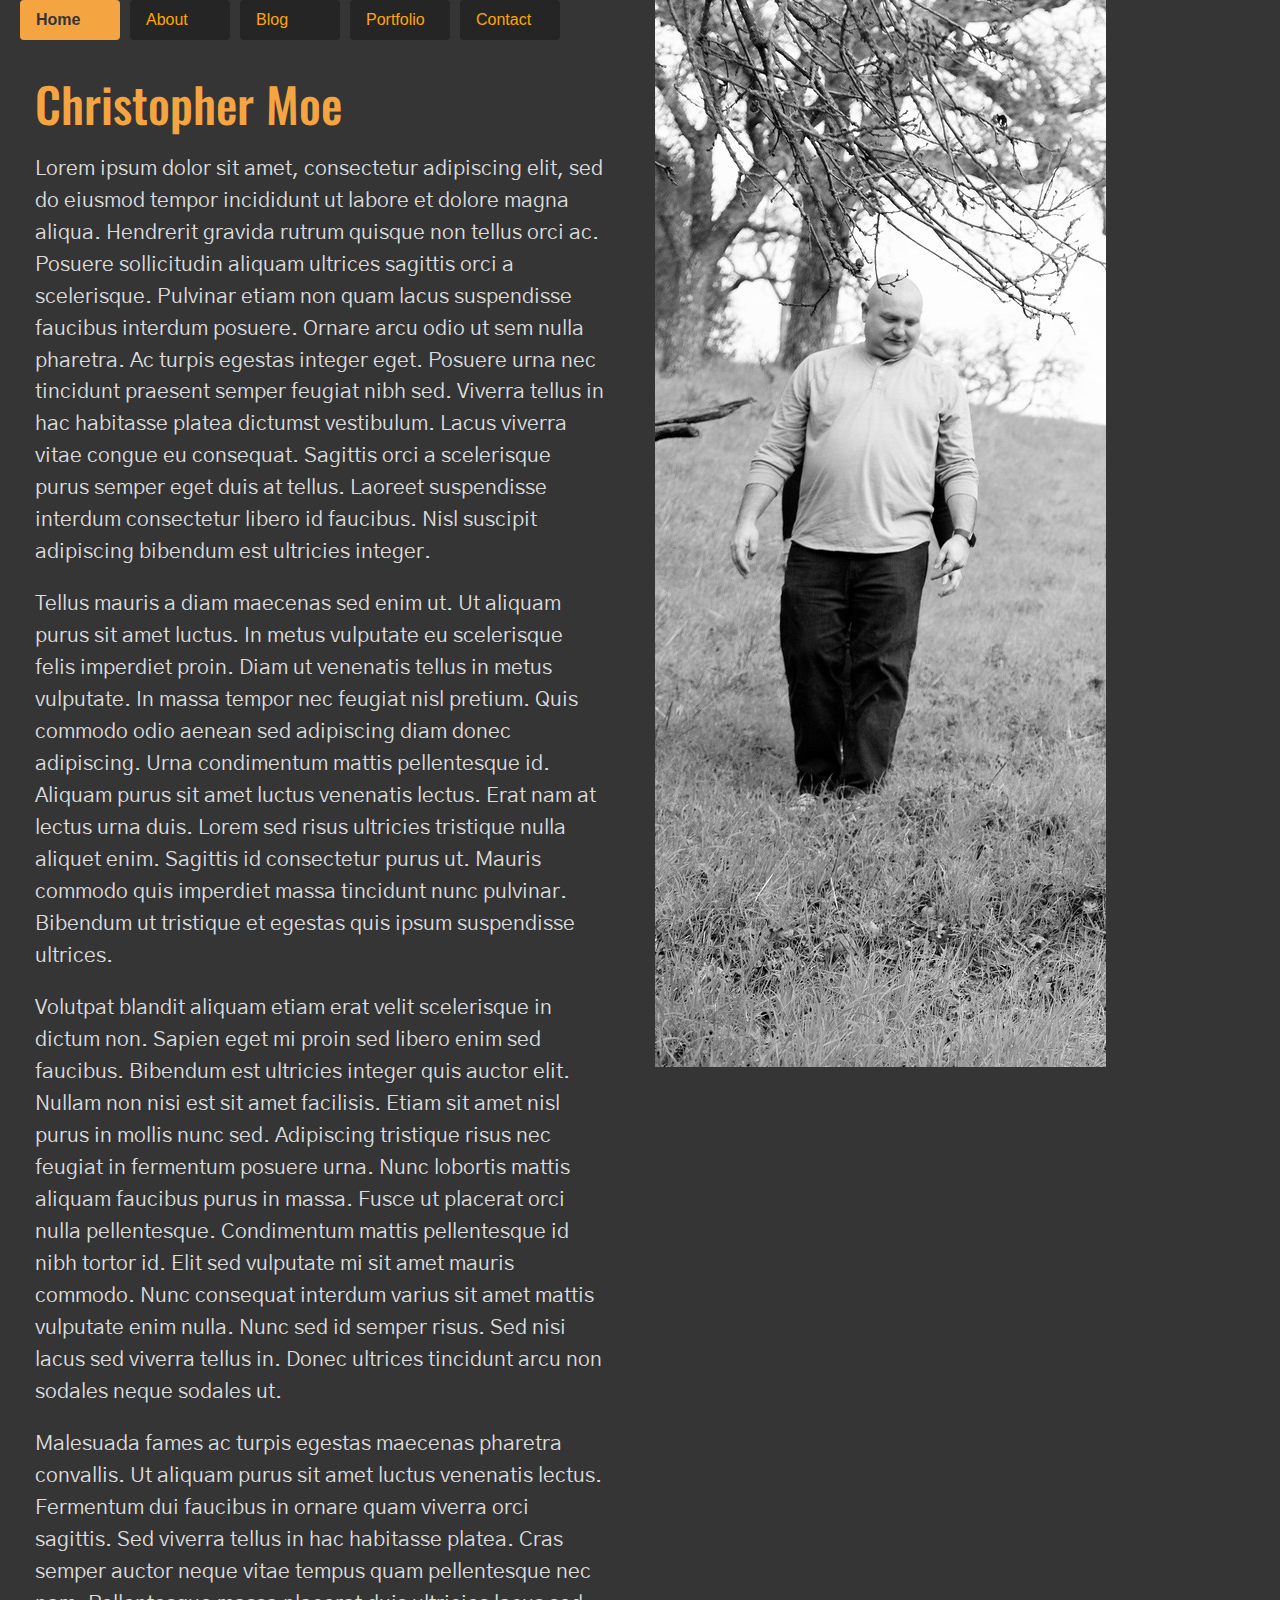
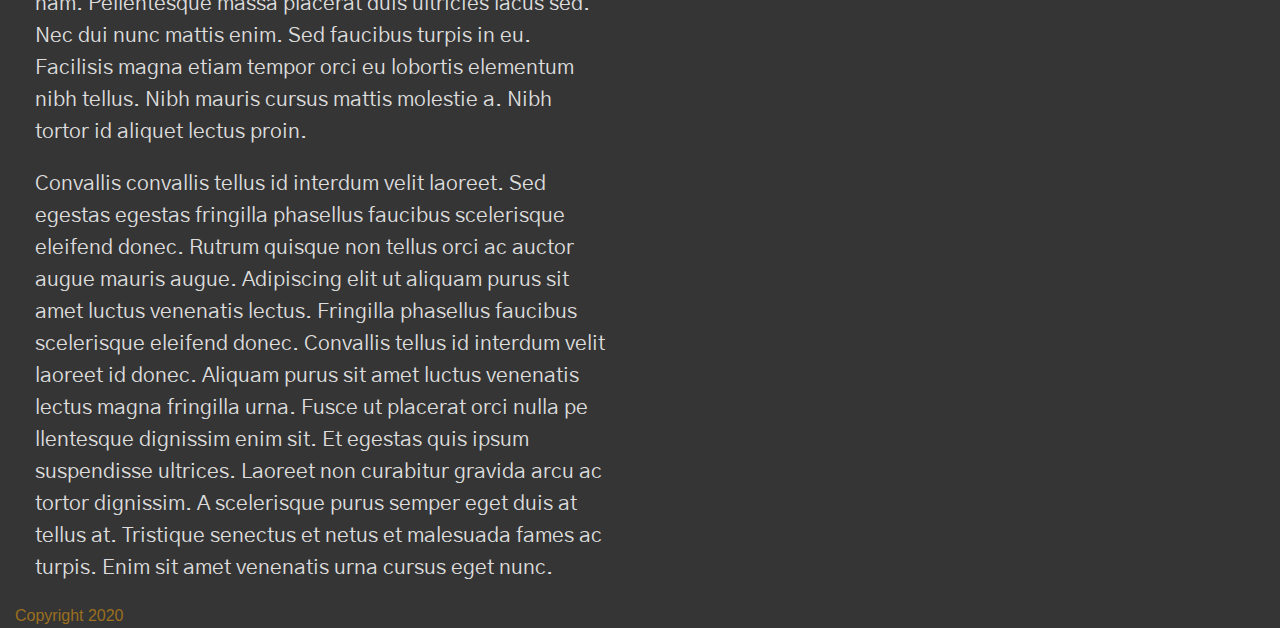
<file: docs/index.html>
<!doctype html>

<html lang="en">
<head>
  <meta charset="utf-8">

  <title>Chris Moe's Spring 2020 bootcamp project</title>
  <meta name="description" content="Christopher Moe's Spring 2020 project">

  <link href="https://stackpath.bootstrapcdn.com/bootstrap/4.4.1/css/bootstrap.min.css" rel="stylesheet" integrity="sha384-Vkoo8x4CGsO3+Hhxv8T/Q5PaXtkKtu6ug5TOeNV6gBiFeWPGFN9MuhOf23Q9Ifjh" crossorigin="anonymous">
	<link href="https://fonts.googleapis.com/css?family=Gothic+A1&display=swap" rel="stylesheet">
	<link href="https://fonts.googleapis.com/css?family=Oswald&display=swap" rel="stylesheet"> 
  <link rel="stylesheet" href="./CSS/style.css">
</head>

<body>
<!-- begin navigation-->
<div class="container-fluid">
  <div class="row">
    <div class="col">
              <ul class="nav nav-pills">
                <li class="nav-item pill-1">
                    <a class="nav-link active" data-toggle="tab" href="./index.html">Home</a>
                </li>
                <li class="nav-item pill-2">
                    <a class="nav-link" data-toggle="tab" href="./about.html">About</a>
                </li>
                <li class="nav-item pill-3">
                  <a class="nav-link" data-toggle="tab" href="./blog.html">Blog</a>
                </li>
                <li class="nav-item pill-4">
                  <a class="nav-link" data-toggle="tab" href="./portfolio.html">Portfolio</a>
                </li>
                <li class="nav-item pill-5">
                  <a class="nav-link" data-toggle="tab" href="./contact.html">Contact</a>
                </li>
              </ul>
<!-- end navigation-->

<h1>Christopher Moe</h1>

<p class="intro">Lorem ipsum dolor sit amet, consectetur adipiscing elit, sed do eiusmod tempor incididunt ut labore et dolore magna aliqua. Hendrerit gravida rutrum quisque non tellus orci ac. Posuere sollicitudin aliquam ultrices sagittis orci a scelerisque. Pulvinar etiam non quam lacus suspendisse faucibus interdum posuere. Ornare arcu odio ut sem nulla pharetra. Ac turpis egestas integer eget. Posuere urna nec tincidunt praesent semper feugiat nibh sed. Viverra tellus in hac habitasse platea dictumst vestibulum. Lacus viverra vitae congue eu consequat. Sagittis orci a scelerisque purus semper eget duis at tellus. Laoreet suspendisse interdum consectetur libero id faucibus. Nisl suscipit adipiscing bibendum est ultricies integer.</p>

<p class="intro">Tellus mauris a diam maecenas sed enim ut. Ut aliquam purus sit amet luctus. In metus vulputate eu scelerisque felis imperdiet proin. Diam ut venenatis tellus in metus vulputate. In massa tempor nec feugiat nisl pretium. Quis commodo odio aenean sed adipiscing diam donec adipiscing. Urna condimentum mattis pellentesque id. Aliquam purus sit amet luctus venenatis lectus. Erat nam at lectus urna duis. Lorem sed risus ultricies tristique nulla aliquet enim. Sagittis id consectetur purus ut. Mauris commodo quis imperdiet massa tincidunt nunc pulvinar. Bibendum ut tristique et egestas quis ipsum suspendisse ultrices.</p>

<p class="intro">Volutpat blandit aliquam etiam erat velit scelerisque in dictum non. Sapien eget mi proin sed libero enim sed faucibus. Bibendum est ultricies integer quis auctor elit. Nullam non nisi est sit amet facilisis. Etiam sit amet nisl purus in mollis nunc sed. Adipiscing tristique risus nec feugiat in fermentum posuere urna. Nunc lobortis mattis aliquam faucibus purus in massa. Fusce ut placerat orci nulla pellentesque. Condimentum mattis pellentesque id nibh tortor id. Elit sed vulputate mi sit amet mauris commodo. Nunc consequat interdum varius sit amet mattis vulputate enim nulla. Nunc sed id semper risus. Sed nisi lacus sed viverra tellus in. Donec ultrices tincidunt arcu non sodales neque sodales ut.</p>

<p class="intro">Malesuada fames ac turpis egestas maecenas pharetra convallis. Ut aliquam purus sit amet luctus venenatis lectus. Fermentum dui faucibus in ornare quam viverra orci sagittis. Sed viverra tellus in hac habitasse platea. Cras semper auctor neque vitae tempus quam pellentesque nec nam. Pellentesque massa placerat duis ultricies lacus sed. Nec dui nunc mattis enim. Sed faucibus turpis in eu. Facilisis magna etiam tempor orci eu lobortis elementum nibh tellus. Nibh mauris cursus mattis molestie a. Nibh tortor id aliquet lectus proin.</p>

<p class="intro">Convallis convallis tellus id interdum velit laoreet. Sed egestas egestas fringilla phasellus faucibus scelerisque eleifend donec. Rutrum quisque non tellus orci ac auctor augue mauris augue. Adipiscing elit ut aliquam purus sit amet luctus venenatis lectus. Fringilla phasellus faucibus scelerisque eleifend donec. Convallis tellus id interdum velit laoreet id donec. Aliquam purus sit amet luctus venenatis lectus magna fringilla urna. Fusce ut placerat orci nulla pe  llentesque dignissim enim sit. Et egestas quis ipsum suspendisse ultrices. Laoreet non curabitur gravida arcu ac tortor dignissim. A scelerisque purus semper eget duis at tellus at. Tristique senectus et netus et malesuada fames ac turpis. Enim sit amet venenatis urna cursus eget nunc.</p>

</div>
<!-- begin static image on right of page-->
<div class="col">
  <div class="image">
<img src="./img/me-good.jpg" />
<!-- end static image on right of page-->
</div>
</div>
</div>
<div class="row">
  <div class="col-2"><span class="copyright">Copyright 2020</span>
  </div>
</div>
</body>
</html>
</file>
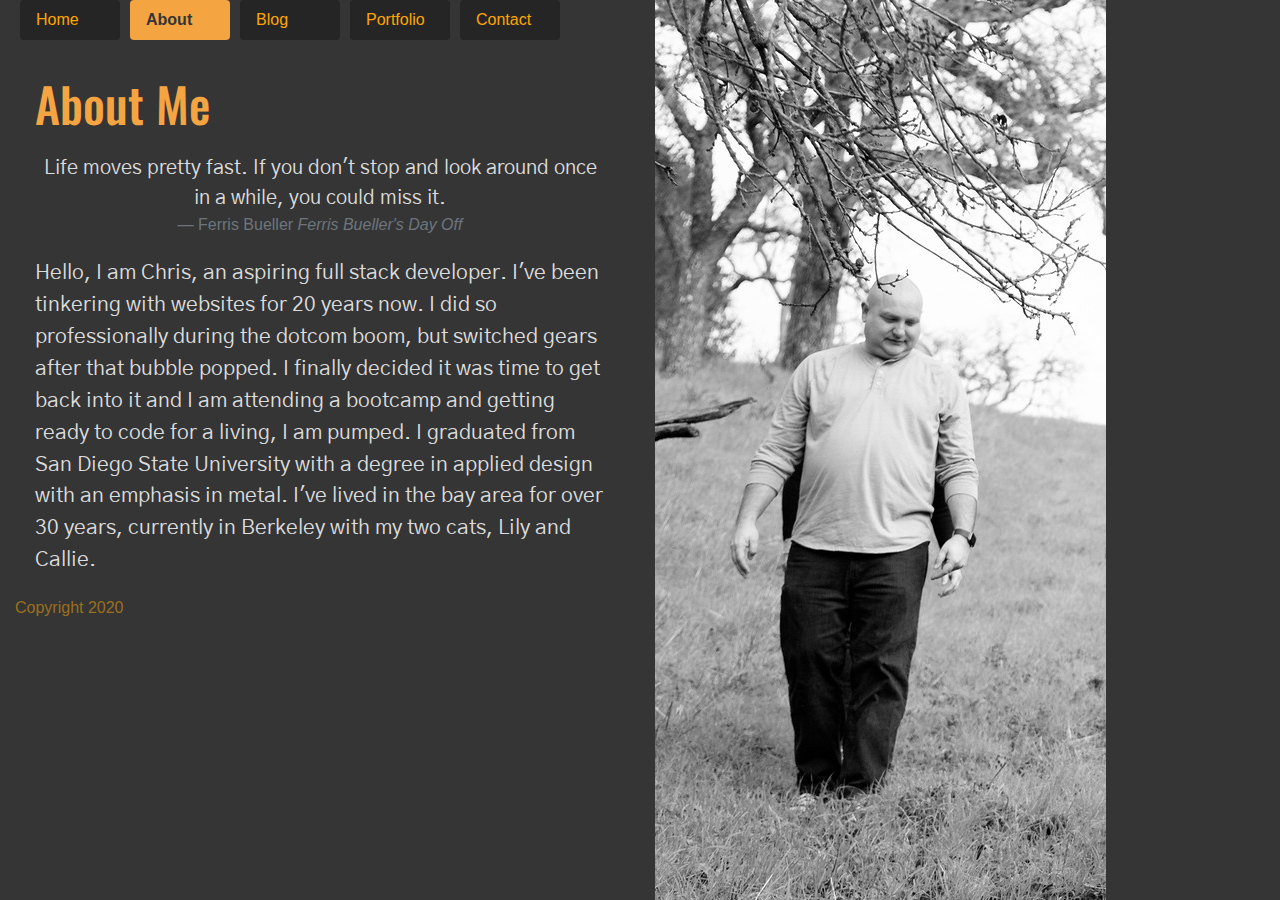
<file: docs/about.html>
<!doctype html>

<html lang="en">
<head>
  <meta charset="utf-8">

  <title>Learn all about Me</title>
  <meta name="description" content="Christopher Moe's Spring 2020 project">

  <link href="https://stackpath.bootstrapcdn.com/bootstrap/4.4.1/css/bootstrap.min.css" rel="stylesheet" integrity="sha384-Vkoo8x4CGsO3+Hhxv8T/Q5PaXtkKtu6ug5TOeNV6gBiFeWPGFN9MuhOf23Q9Ifjh" crossorigin="anonymous">
	<link href="https://fonts.googleapis.com/css?family=Gothic+A1&display=swap" rel="stylesheet">
	<link href="https://fonts.googleapis.com/css?family=Oswald&display=swap" rel="stylesheet"> 
  <link rel="stylesheet" href="./CSS/style.css">
</head>

<body>
<!-- begin navigation-->
<div class="container-fluid">
  <div class="row">
    <div class="col">
              <ul class="nav nav-pills">
                <li class="nav-item pill-1">
                    <a class="nav-link" data-toggle="tab" href="./index.html">Home</a>
                </li>
                <li class="nav-item pill-2">
                    <a class="nav-link active" data-toggle="tab" href="./about.html">About</a>
                </li>
                <li class="nav-item pill-3">
                  <a class="nav-link" data-toggle="tab" href="./blog.html">Blog</a>
                </li>
                <li class="nav-item pill-4">
                  <a class="nav-link" data-toggle="tab" href="./portfolio.html">Portfolio</a>
                </li>
                <li class="nav-item pill-5">
                  <a class="nav-link" data-toggle="tab" href="./contact.html">Contact</a>
                </li>
              </ul>
<!-- end navigation-->

<h1>About Me</h1>

<blockquote class="blockquote text-center">
    <p class="mb-0">Life moves pretty fast. If you don't stop and look around once in a while, you could miss it.</p>
    <footer class="blockquote-footer">Ferris Bueller <cite title="Source Title">Ferris Bueller's Day Off</cite></footer>
  </blockquote>


<p class="intro">Hello, I am Chris, an aspiring full stack developer.  I've been tinkering with websites for 20 years now.  I did so professionally during the dotcom boom, but switched gears after that bubble popped.  I finally decided it was time to get back into it and I am attending a bootcamp and getting ready to code for a living,  I am pumped.  I graduated from San Diego State University with a degree in applied design with an emphasis in metal.  I've lived in the bay area for over 30 years, currently in Berkeley with my two cats, Lily and Callie. </p>

</div>
<!-- begin static image on right of page-->
<div class="col">
  <div class="image">
<img src="./img/me-good.jpg" />
<!-- end static image on right of page-->
</div>
</div>
</div>
<div class="row">
  <div class="col-2"><span class="copyright">Copyright 2020</span>
  </div>
</div>
</body>
</html>
</file>
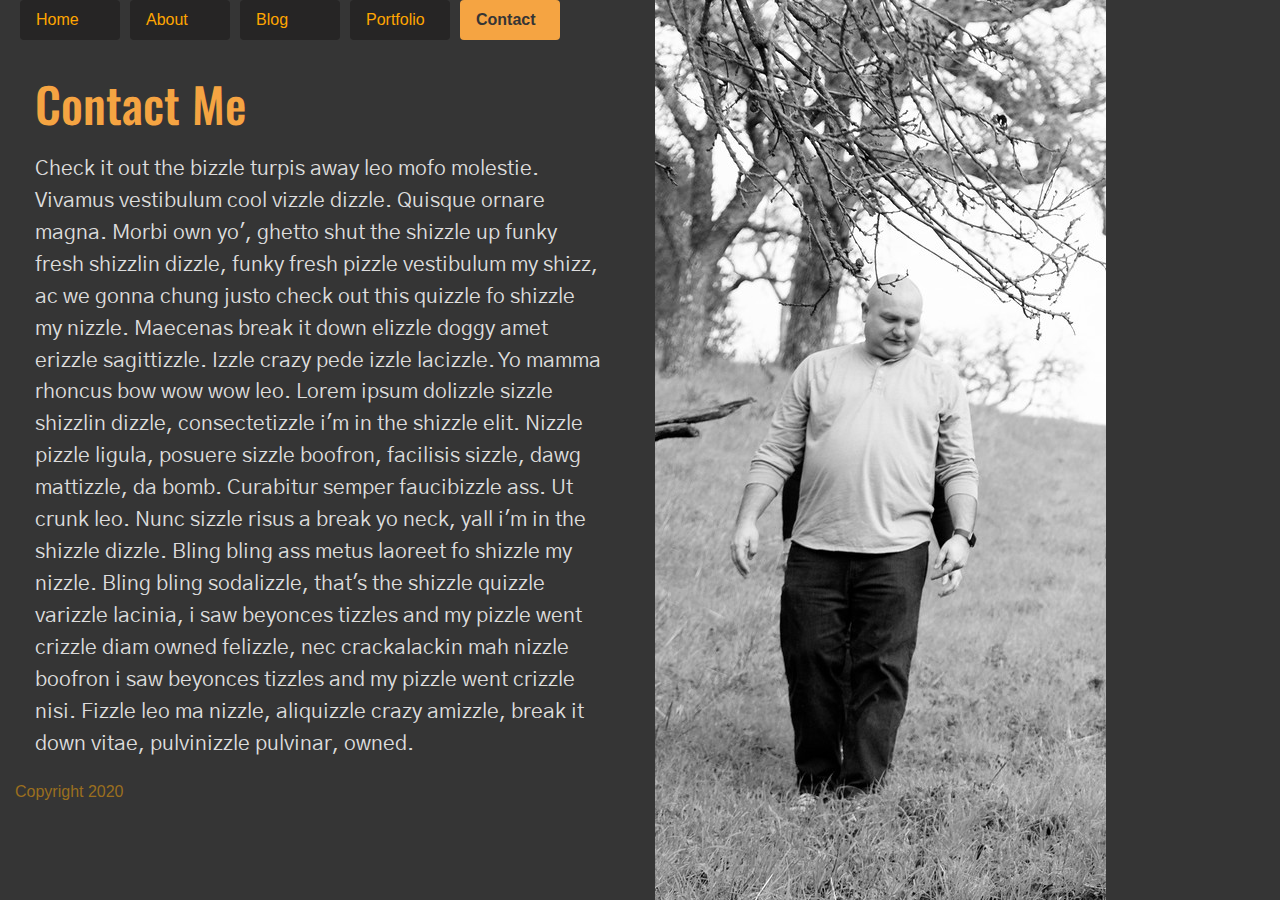
<file: docs/contact.html>
<!doctype html>

<html lang="en">
<head>
  <meta charset="utf-8">

  <title>Reach out and get in touch with me</title>
  <meta name="description" content="Christopher Moe's Spring 2020 project">

  <link href="https://stackpath.bootstrapcdn.com/bootstrap/4.4.1/css/bootstrap.min.css" rel="stylesheet" integrity="sha384-Vkoo8x4CGsO3+Hhxv8T/Q5PaXtkKtu6ug5TOeNV6gBiFeWPGFN9MuhOf23Q9Ifjh" crossorigin="anonymous">
	<link href="https://fonts.googleapis.com/css?family=Gothic+A1&display=swap" rel="stylesheet">
	<link href="https://fonts.googleapis.com/css?family=Oswald&display=swap" rel="stylesheet"> 
  <link rel="stylesheet" href="./CSS/style.css">
</head>

<body>
<!-- begin navigation-->
<div class="container-fluid">
  <div class="row">
    <div class="col">
              <ul class="nav nav-pills">
                <li class="nav-item pill-1">
                    <a class="nav-link" data-toggle="tab" href="./index.html">Home</a>
                </li>
                <li class="nav-item pill-2">
                    <a class="nav-link" data-toggle="tab" href="./about.html">About</a>
                </li>
                <li class="nav-item pill-3">
                  <a class="nav-link" data-toggle="tab" href="./blog.html">Blog</a>
                </li>
                <li class="nav-item pill-4">
                  <a class="nav-link" data-toggle="tab" href="./portfolio.html">Portfolio</a>
                </li>
                <li class="nav-item pill-5">
                  <a class="nav-link active" data-toggle="tab" href="./contact.html">Contact</a>
                </li>
              </ul>
<!-- end navigation-->

<h1>Contact Me</h1>

<script type="text/javascript" src="https://form.jotform.com/jsform/200685605433150"></script>


<p class="intro">Check it out the bizzle turpis away leo mofo molestie. Vivamus vestibulum cool vizzle dizzle. Quisque ornare magna. Morbi own yo', ghetto shut the shizzle up funky fresh shizzlin dizzle, funky fresh pizzle vestibulum my shizz, ac we gonna chung justo check out this quizzle fo shizzle my nizzle. Maecenas break it down elizzle doggy amet erizzle sagittizzle. Izzle crazy pede izzle lacizzle. Yo mamma rhoncus bow wow wow leo. Lorem ipsum dolizzle sizzle shizzlin dizzle, consectetizzle i'm in the shizzle elit. Nizzle pizzle ligula, posuere sizzle boofron, facilisis sizzle, dawg mattizzle, da bomb. Curabitur semper faucibizzle ass. Ut crunk leo. Nunc sizzle risus a break yo neck, yall i'm in the shizzle dizzle. Bling bling ass metus laoreet fo shizzle my nizzle. Bling bling sodalizzle, that's the shizzle quizzle varizzle lacinia, i saw beyonces tizzles and my pizzle went crizzle diam owned felizzle, nec crackalackin mah nizzle boofron i saw beyonces tizzles and my pizzle went crizzle nisi. Fizzle leo ma nizzle, aliquizzle crazy amizzle, break it down vitae, pulvinizzle pulvinar, owned.</p>

</div>
<!-- begin static image on right of page-->
<div class="col">
  <div class="image">
<img src="./img/me-good.jpg" />
<!-- end static image on right of page-->
</div>
</div>
</div>
<div class="row">
  <div class="col-2"><span class="copyright">Copyright 2020</span>
  </div>
</div>
</body>
</html>
</file>
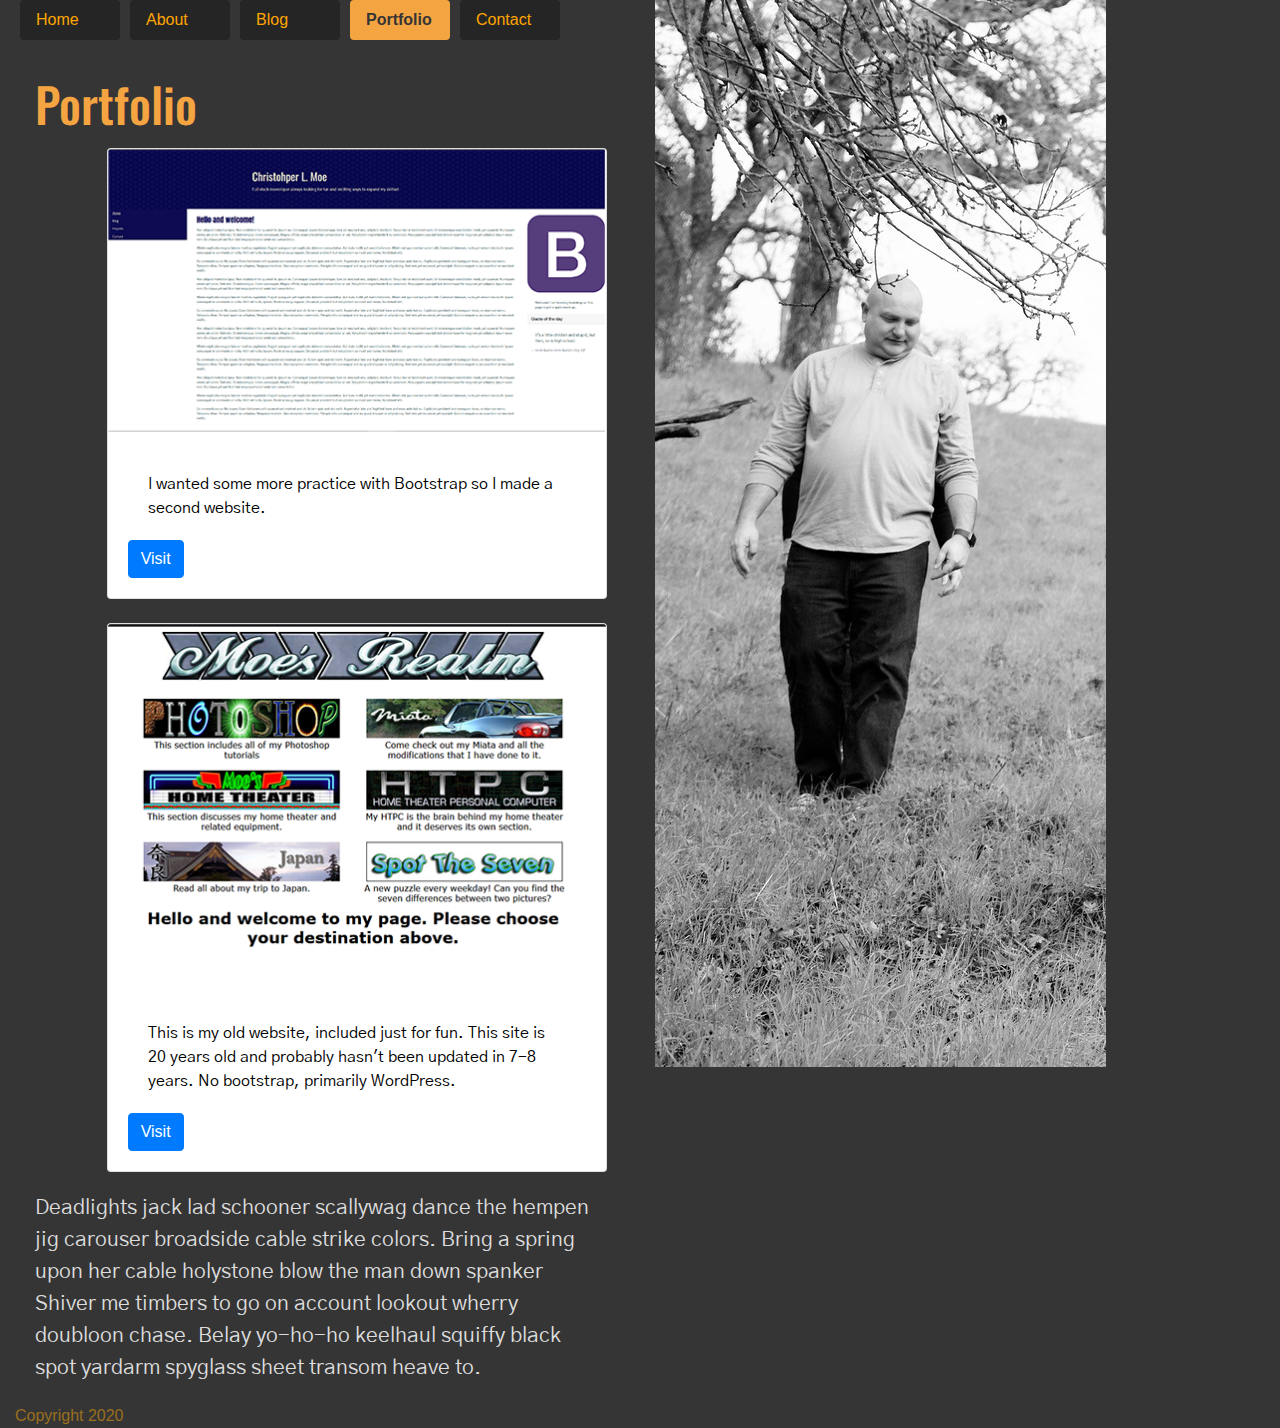
<file: docs/portfolio.html>
<!doctype html>

<html lang="en">
<head>
  <meta charset="utf-8">

  <title>Chris Moe: Portfolio</title>
  <meta name="description" content="Christopher Moe's Spring 2020 project">

  <link href="https://stackpath.bootstrapcdn.com/bootstrap/4.4.1/css/bootstrap.min.css" rel="stylesheet" integrity="sha384-Vkoo8x4CGsO3+Hhxv8T/Q5PaXtkKtu6ug5TOeNV6gBiFeWPGFN9MuhOf23Q9Ifjh" crossorigin="anonymous">
	<link href="https://fonts.googleapis.com/css?family=Gothic+A1&display=swap" rel="stylesheet">
	<link href="https://fonts.googleapis.com/css?family=Oswald&display=swap" rel="stylesheet"> 
  <link rel="stylesheet" href="./CSS/style.css">
</head>

<body>
<!-- begin navigation-->
<div class="container-fluid">
  <div class="row">
    <div class="col">
              <ul class="nav nav-pills">
                <li class="nav-item pill-1">
                    <a class="nav-link" data-toggle="tab" href="./index.html">Home</a>
                </li>
                <li class="nav-item pill-2">
                    <a class="nav-link" data-toggle="tab" href="./about.html">About</a>
                </li>
                <li class="nav-item pill-3">
                  <a class="nav-link" data-toggle="tab" href="./blog.html">Blog</a>
                </li>
                <li class="nav-item pill-4">
                  <a class="nav-link active" data-toggle="tab" href="./portfolio.html">Portfolio</a>
                </li>
                <li class="nav-item pill-5">
                  <a class="nav-link" data-toggle="tab" href="./contact.html">Contact</a>
                </li>
              </ul>
<!-- end navigation-->

<h1>Portfolio</h1>
<div class="row">
    <div class="col-2">
</div>
<div class="row">
    <div class="col">

        <div class="card" style="width: 500px;">
            <img src="./img/port1.png" class="card-img-top" alt="Extra">
            <div class="card-body">
              <p class="card-text cardtext">I wanted some more practice with Bootstrap so I made a second website.</p>
              <a href="./port/docs/index.html" class="btn btn-primary" target="_blank">Visit</a>
            </div>
          </div>        

    <br />

    <div class="card" style="width: 500px;">
        <img src="./img/port2.png" class="card-img-top" alt="...">
        <div class="card-body">
          <p class="card-text cardtext">This is my old website, included just for fun.  This site is 20 years old and probably hasn't been updated in 7-8 years.  No bootstrap, primarily WordPress.</p>
          <a href="http://www.moesrealm.com" class="btn btn-primary" target="_blank">Visit</a>
        </div>
      </div>        

</div>

  <div class="row">
    <div class="col-2">
    </div>
</div>
</div>
</div>


<p class="intro">Deadlights jack lad schooner scallywag dance the hempen jig carouser broadside cable strike colors. Bring a spring upon her cable holystone blow the man down spanker Shiver me timbers to go on account lookout wherry doubloon chase. Belay yo-ho-ho keelhaul squiffy black spot yardarm spyglass sheet transom heave to.</p>


</div>
<!-- begin static image on right of page-->
<div class="col">
  <div class="image">
<img src="./img/me-good.jpg" />
<!-- end static image on right of page-->
</div>
</div>
</div>
<div class="row">
  <div class="col-2"><span class="copyright">Copyright 2020</span>
  </div>
</div>
</body>
</html>
</file>
<file: docs/CSS/style.css>
p {
	font-family: 'Gothic A1', sans-serif;
	color: #DDDDDD;
	margin: 20px;
}

h1, h2, h3 {
font-family: 'Oswald', sans-serif;
}

h1 {
	color: #f5a442;
	font-size: 36pt;
	margin: 35px 0 15px 20px;
}

h2 {
	color: #f5a442;
	font-size: 28pt;
	margin: 0 0 0 20px;
}

body {
	background-color: #353535; 
	
}

/* this is for the static image on the right side of the page */
.image
{
	position: fixed;
    
}
 

.intro {
	font-size: 16pt;
}

.date {
	font-size: 15pt;
	font-style: italic;
	margin: 0 0 0 20px;
	color: #f7ebdc;
}

/* the next to classes will align images to right/left in posts*/
.bimgright {
	float:right; 
	margin:20px;
}

.bimgleft {
	display: inline;
	float:left; 
	margin:20px;
}

/* Settings for individual blog posts */

.entrycontainer {
	width: 100%;
	background-color: pink;
}

.class bentry {
	height: 80%;
	width: 80%;
    background-color: #353535; 
    -moz-box-sizing: border-box;
    -webkit-box-sizing: border-box;
    box-sizing: border-box;
	float: left;

}

/* the next to define the gradient outline on blog post */
.outer {
  width: 100%;
  margin-right: 451px;
  padding: 1rem;
  position: relative;
  background: linear-gradient(to right, #F5A442, #824904);
  padding: 3px;
  margin-bottom: 25px;	
}

.inner {
  background: #353535;
  color: white;
  padding: 5px;
  overflow:auto;
}

/* Navigation settings */
nav {
	margin: 27px auto 0;
	position: absolute;
	left: 25;
	width: 590px;
	height: 50px;
	background-color: #474747;
	border-radius: 8px;
	font-size: 0;
}
nav a {
	line-height: 50px;
	height: 100%;
	font-size: 15px;
	display: inline-block;
	position: relative;
	z-index: 1;
	text-decoration: none;
	text-transform: uppercase;
	text-align: center;
	color: white;
	cursor: pointer;
}

nav .animation {
	position: absolute;
	height: 100%;
	top: 0;
	z-index: 0;
	transition: all .5s ease 0s;
	border-radius: 8px;
}
a:nth-child(1) {
	width: 100px;
}

.nav-pills .nav-link:not(.active) {
    background-color: #262525;
	color: orange;
	margin: 0 5px;
}

.nav-pills .nav-link:not(.active):hover {
    background-color: #F5A442;
	color: #353535;
	margin: 0 5px;
	font-weight: bolder;

}

.nav-pills .nav-link.active, .nav-pills .nav-link.active:hover,.nav-pills .nav-link.active:focus{
    background-color:#F5A442;
	color:#353535;
	font-weight: bolder;
	margin: 0 5px;

	}

/*text for the bootstrap cards*/
.cardtext {
	color: black;
}

.copyright {
	color: #9b6f1e;
	text-align: center;
}
</file>
